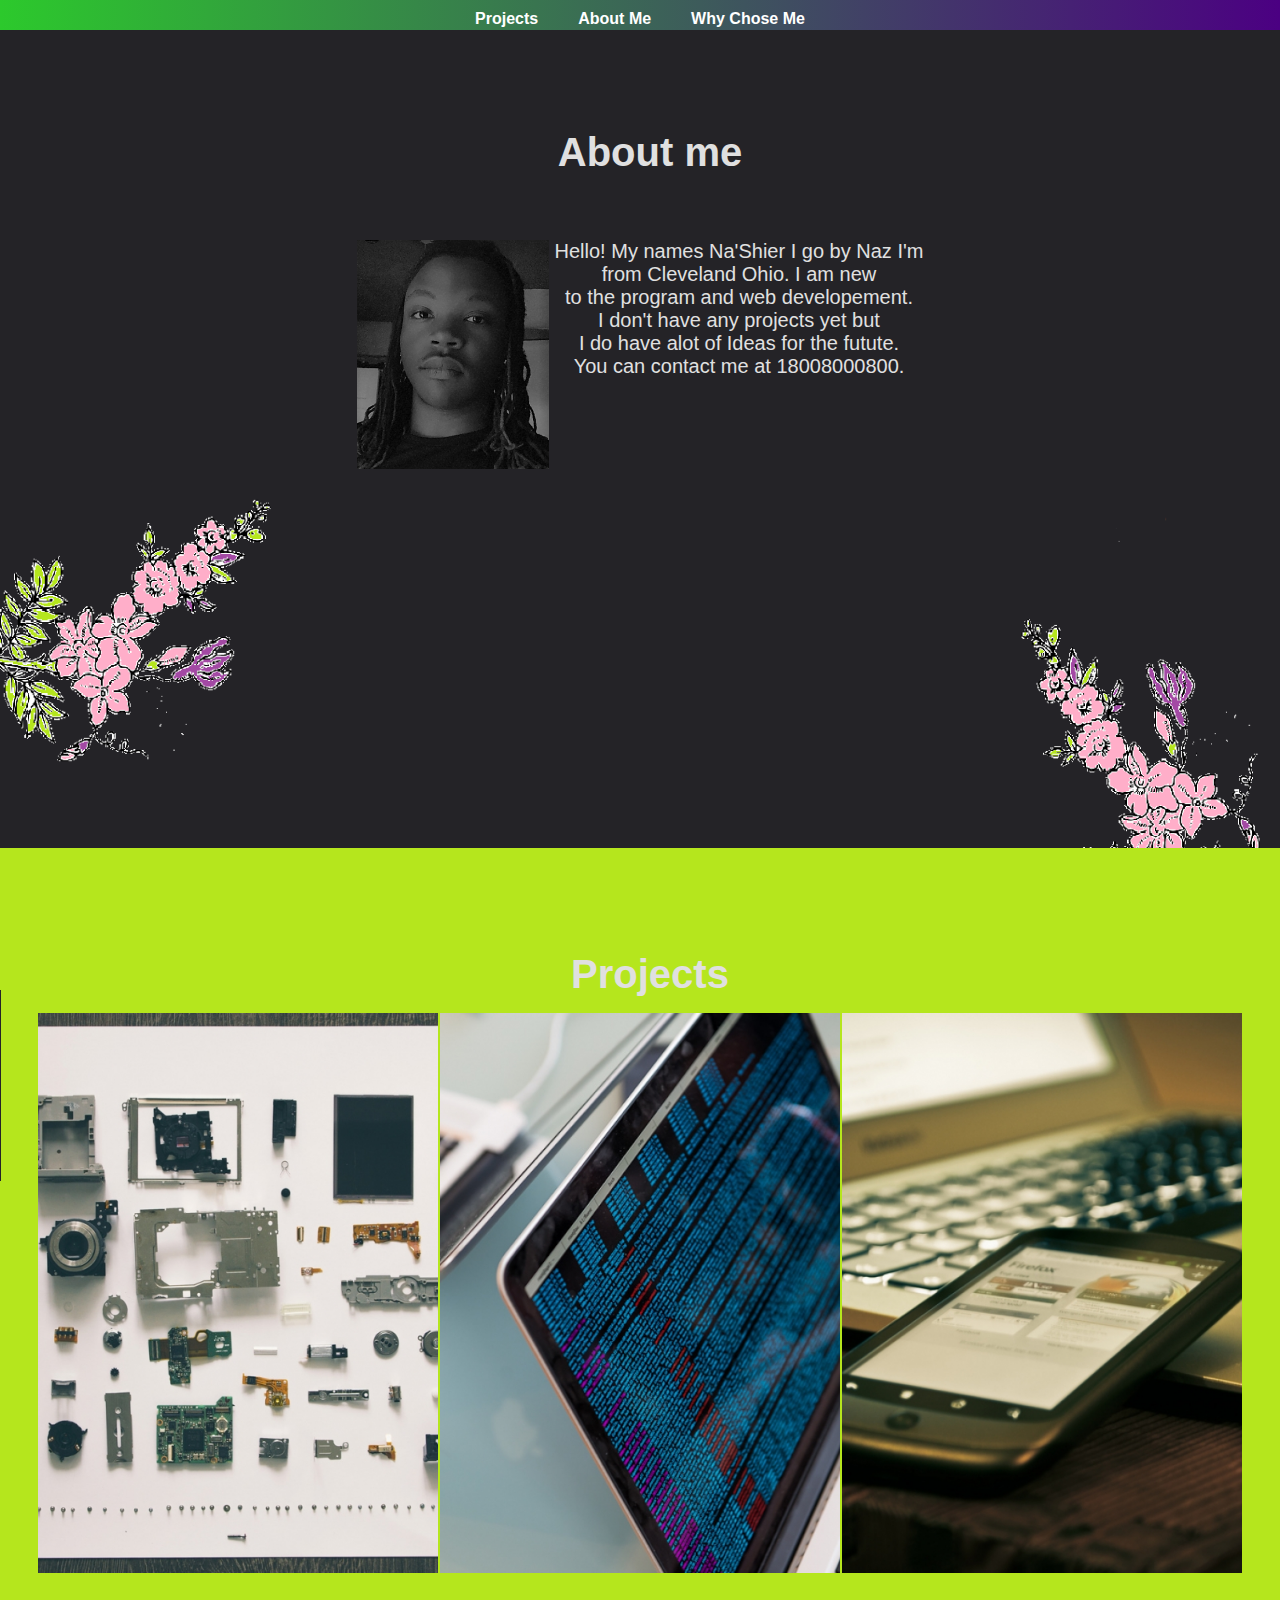
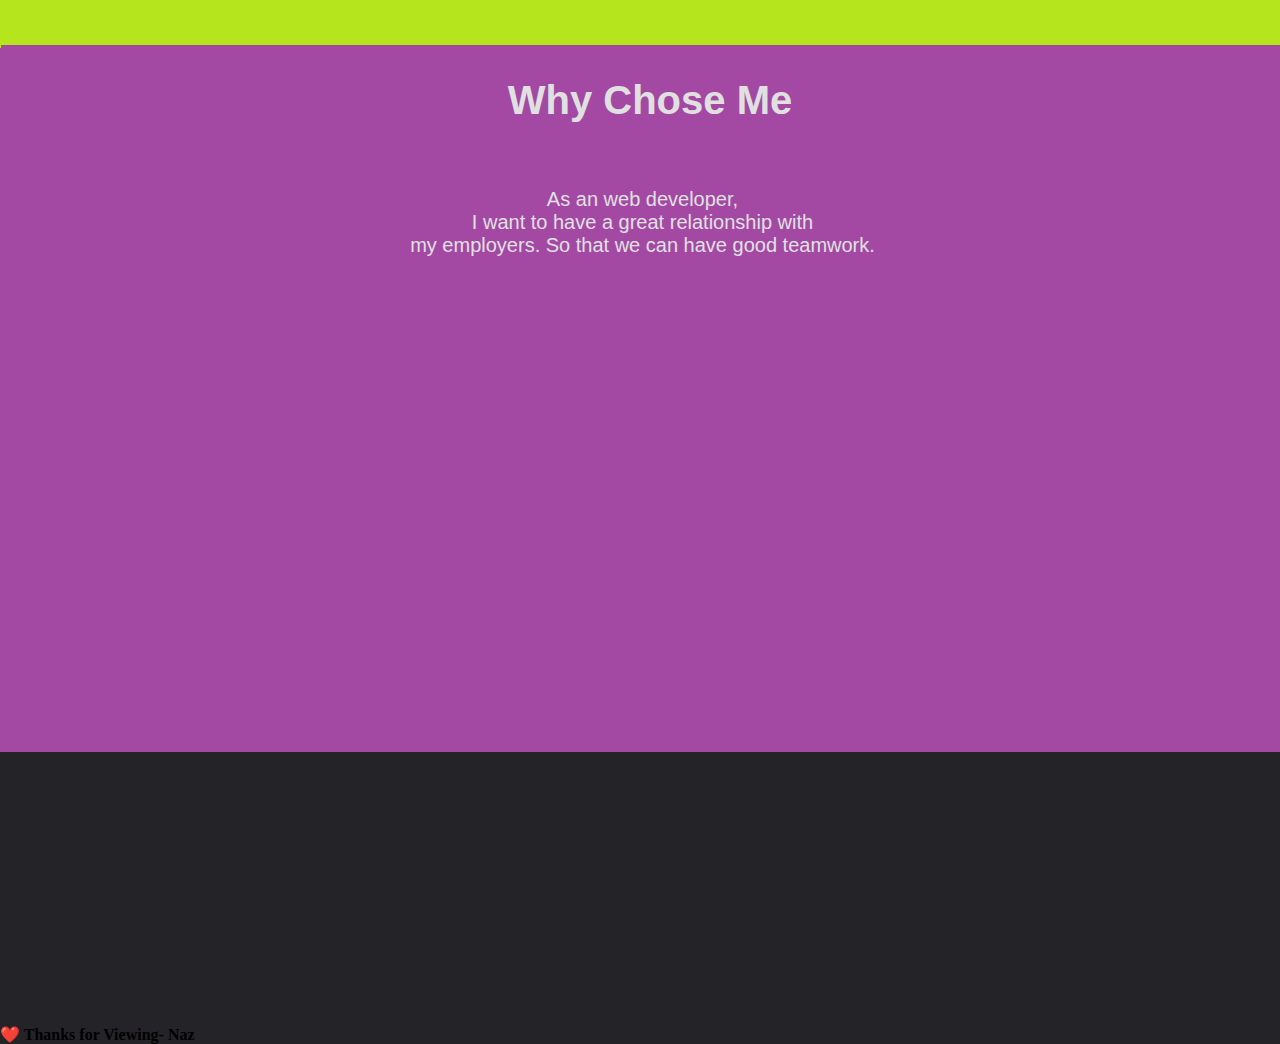
<file: index.html>
<!DOCTYPE html>
<html lang="en">
<head>
    <meta charset="UTF-8">
    <meta http-equiv="X-UA-Compatible" content="IE=edge">
    <meta name="viewport" content="width=device-width, initial-scale=1.0">
    <title>Nashier Spencer</title>
    <link rel="stylesheet" href="homepage.css">
    
</head>
<body>


 <!-- Navigation Bar Background-->
<header   
id="grad1">
    
 <!-- Navigation bar-->
        <nav class="nav">
            <ul >              
                <li><a class="nav" href="#Projects">Projects</a></li>
                <li><a class="nav" href="#About">About Me</a></li>
                <li><a class="nav" href="#Whychooseme">Why Chose Me</a></li>
            </ul>
        </nav>
    
</header>
     

<!-- About Me -->
<section id="About" class=" Aboutme">
     <h2 class="Titles"> About me</h2>
    <article class="article">
                
         <img class= "aboutmeimg" src="Screenshot 2021-06-06 09.39.26 (2).png" alt="Photo of Naz">
             
            
    <p> Hello! My names Na'Shier I go by Naz I'm <br> from Cleveland Ohio. I am new<br>
        to the program and web developement. <br> I don't have any projects yet but <br>
        I do have alot of Ideas for the futute.<br> You can contact me at 18008000800.
        </p>
        
   

       

 </section>



 <img class= "flower" src="flower- background.png" alt=""> 







  <!-- Projects -->
  <section>
    <h2  id= "Projects" class="Titles">Projects</h2>
  </section>

<div class="project">
  <a href="www.google.com/">
    <img class= "placeholder" src="placeimg_500_700_tech.jpg" alt="google"> 
 </a>
 <a href="www.twitter.com/">
    <img class= "placeholder" src="placeimg_500_700_tech (1).jpg" alt="twitter"> 
 </a>
 <a href="www.cashapp.com/">
    <img class= "placeholder" src="placeimg_500_700_tech (2).jpg" alt="cashapp"> 
 </a>
  
</div>




  <!-- "Why Chose Me" section -->
  <section>
    <h2 id= "Whychooseme" class="Titles">Why Chose Me</h2>

    <article class="article">
                
            
           
   <p> As an web developer, <br>
    I want to have a great relationship with <br> my employers.
    So that we can have good teamwork.
       </p>
  </section>
 











  <!-- footer -->
  <footer>
  <h4>❤️ Thanks for Viewing- Naz</h4>
 </footer>

    
</body>
</html>
</file>
<file: homepage.css>
/* background bar*/
#grad1 {
    height: 30px;
    width: 100%;
    background: linear-gradient(90deg, rgb(44, 201, 44), indigo);
    
  }


/*Body background*/
    body {background-color: rgb(31, 27, 26);
    background-image: url("P-BACKGROUND\ LAYOUT.png") ;
}
 
  .bodyimage {
    width: 100%;
    length: 100%;
    margin: 0;
    border: 0;

  }
  
 * {
    margin: 0;
    padding: 0;
    box-sizing: border-box;
  }

  /*navigation bar*/


  nav ul {
    list-style-type: none;
    margin-bottom: 0px;
    padding: 0px;
    justify-content: center;
    display: flex;
  }
  
  nav ul li {padding: 10px 15px;
    
  }
  
  nav ul li a {
    display: flex;
    color: white;
    text-align: center;
    padding: 0 5px;
    
    text-decoration: none;
    margin-bottom: 10px;
    font-family: Arial, sans-serif;
      font-weight: bold;
  }
  
  /* Change the link color hover */
  li a:hover {
    background-color: rgb(2, 63, 2);
  }


 /* Titles class for everthing below*/

.Titles {

  font-size: 40px;
  color: #e0e0e0;
  margin-top: 100px;
  padding: 0 0 15px 20px;
  display: inline-block;
  font-family: Arial, sans-serif;
  font-weight: bold;
  justify-content: center;
  display: flex;
  
      
}



  /* About Me Section */

.article {
  text-align: center;
  justify-content: center;
  display: flex;
  margin-top: 50px;
}

  .aboutmeimg {
    width: 15%;
    length: 15%;
    float:left;
    margin-right: 1px;

  }



  .flower {
 height: 5%;
 width: 100%;
  }

  p {
    font-family: Arial, sans-serif;
    text-align: center;
    margin-left: 5px;
    color:#e0e0e0;
    font-size: 20px;

  }



/* Project/ placeholder images*/


.placeholder {
 width: 400px;
 length: 800px;
 margin: 1px ;
 background-color: rgb(3, 109, 12) ;
 border-color:rgb(3, 109, 12) ;


}


/* Why choose Me*/
h4 {margin-top: 60%;}

.project {
    justify-content: center;
  display: flex;}
}




@media only screen and (max-width: 1125px) {

  .placeholder {
    width: 350px;
    length: 560px;
    margin: 1px ;
    background-color: rgb(3, 109, 12) ;
    border-color:rgb(3, 109, 12) ;}

}

@media only screen and (max-width: 1050px) {

  .placeholder {
    width: 175px;
    length: 300px;
    margin: 1px ;
    background-color: rgb(3, 109, 12) ;
    border-color:rgb(3, 109, 12) ;}

}

@media only screen and (max-width: 600px) {

  .placeholder {
    width: 100px;
    length: 200px;
    margin: 1px ;
    background-color: rgb(3, 109, 12) ;
    border-color:rgb(3, 109, 12) ;
    justify-content: center;
  display: flex;}

  .Titles {

    font-size: 30px;
    color: #e0e0e0;
    margin-top: 50px;
    padding: 0 0 15px 20px;}

    p { font-size: 15px;}

    .nav {font-size: 15px;}

}
@media only screen and (max-width: 400px) {

  .placeholder {
    width: 50px;
    length: 100px;
    margin: 1px ;
    background-color: rgb(3, 109, 12) ;
    border-color:rgb(3, 109, 12) ;}

    .Titles {

      font-size: 20px;
      color: #e0e0e0;
      margin-top: 30px;
      padding: 0 0 15px 20px;}

      p { font-size: 10px;}

      .nav {font-size: 10px;}

}
</file>
